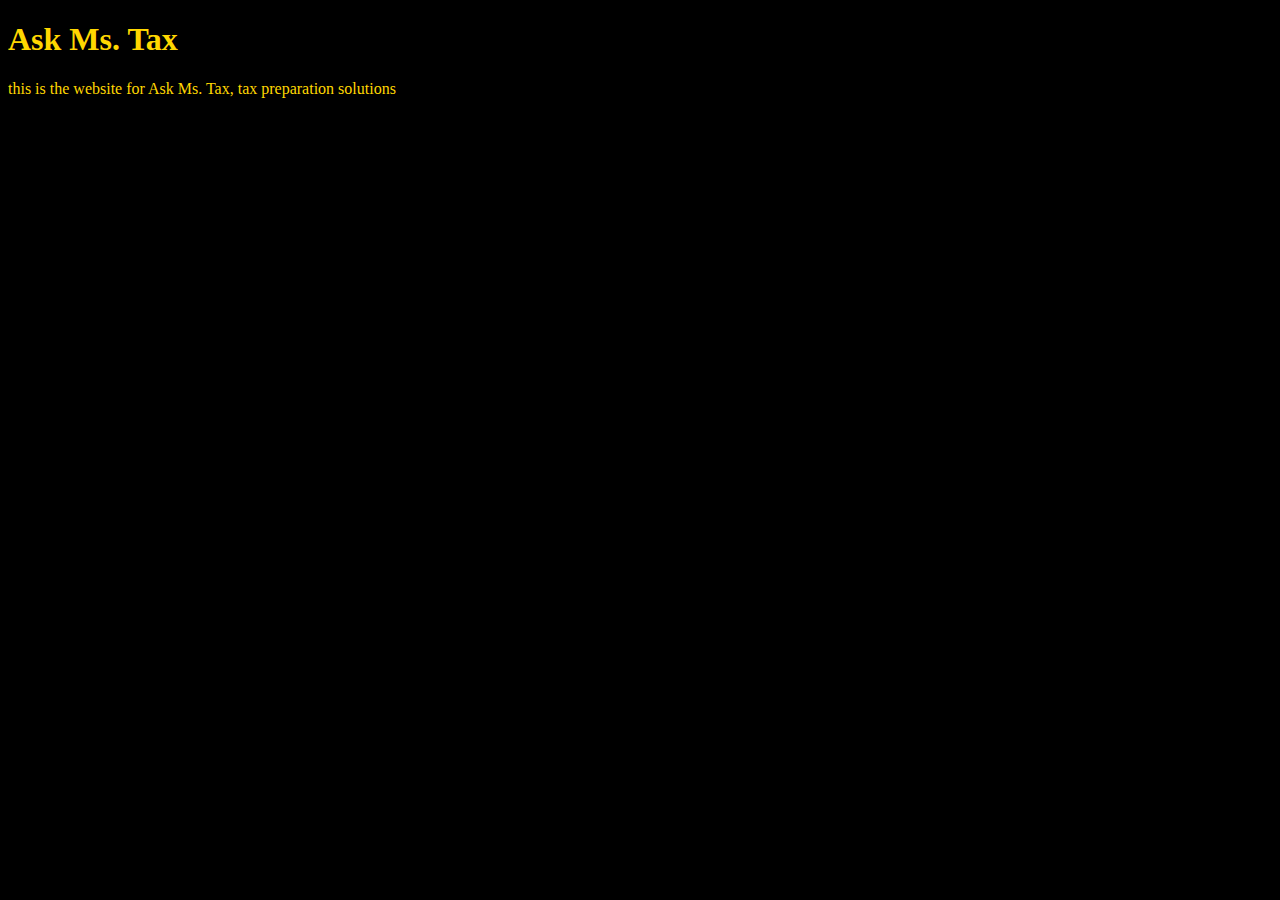
<file: Unit 1/index.html>
<!DOCTYPE html>
<html>
	<head>
		<title>Ask Ms. Tax</title>
		<link rel="stylesheet" type="text/css" href="css/style.css">
	</head>
	<body>
		<h1>Ask Ms. Tax</h1>
		<p>this is the website for Ask Ms. Tax, tax preparation solutions</p>

	</body>
</html>
</file>
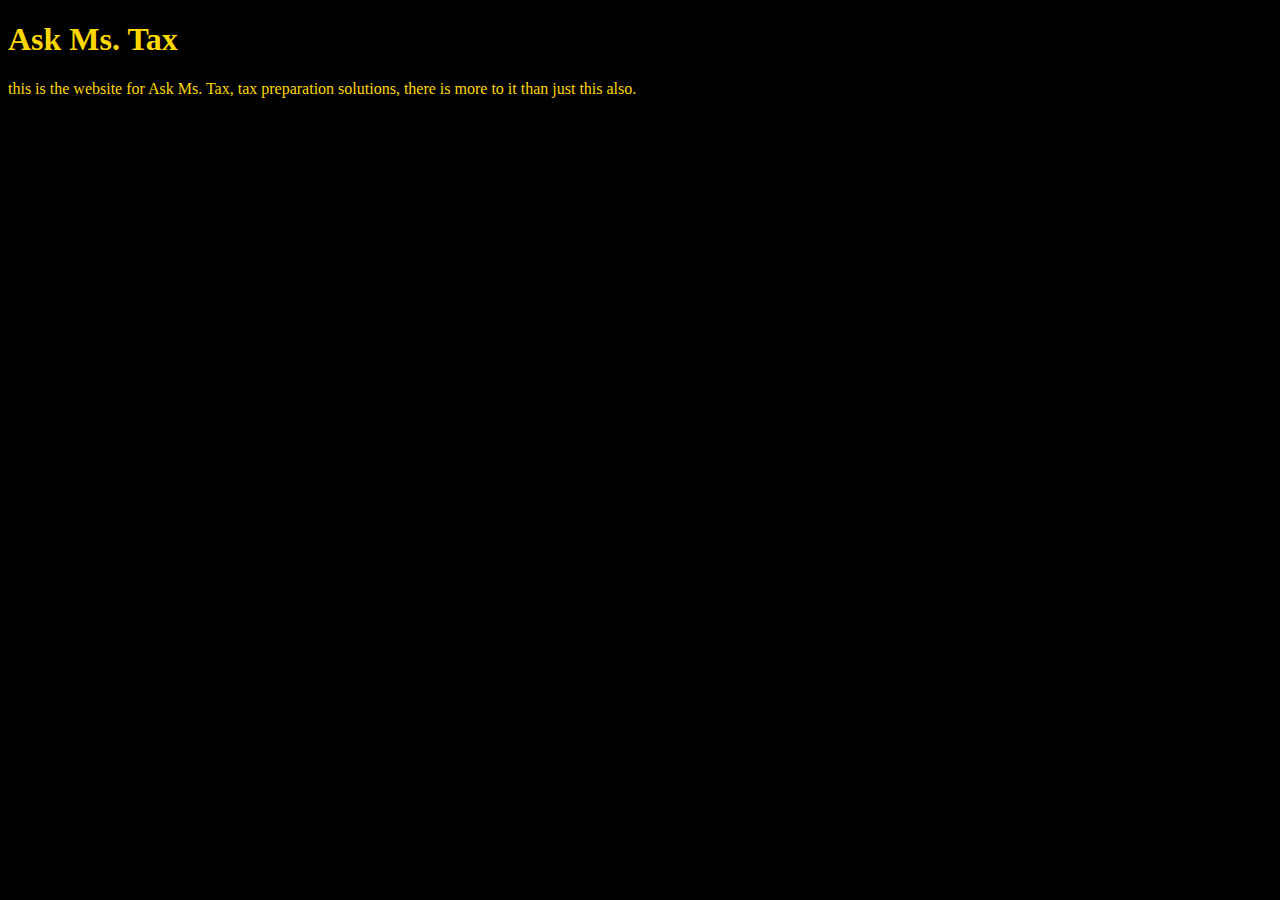
<file: unit_1/index.html>
<!DOCTYPE html>
<html>
	<head>
		<title>Ask Ms. Tax</title>
		<link rel="stylesheet" type="text/css" href="css/style.css">
	</head>
	<body>
		<h1>Ask Ms. Tax</h1>
		<p>this is the website for Ask Ms. Tax, tax preparation solutions, there is more to it than just this also.</p>

	</body>
</html>
</file>
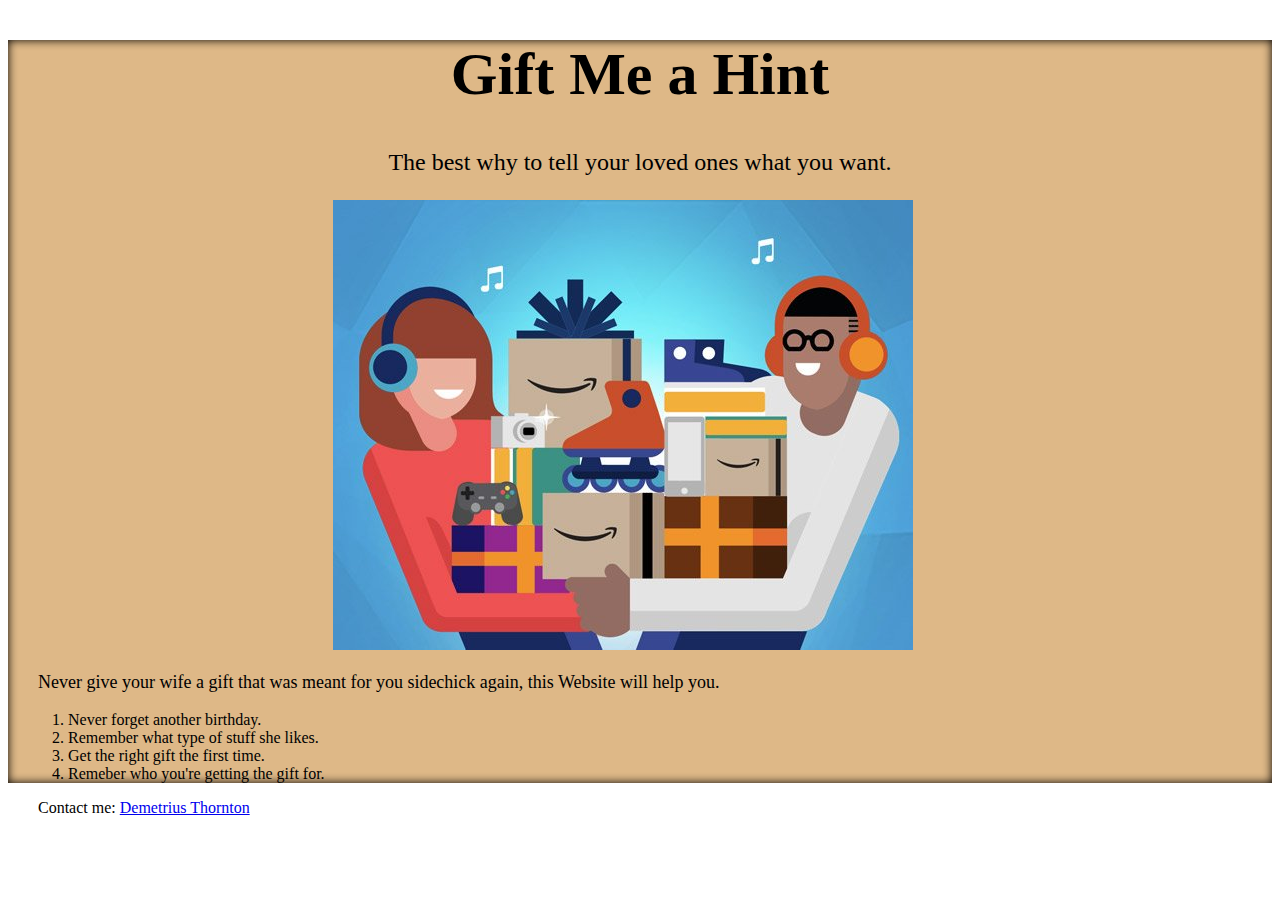
<file: unit_3/index.html>
<!DOCTYPE html>
<html>
<head>
	<title>Gift Me a Hint</title>
	<link rel="stylesheet" type="text/css" href="style.css">
</head>
<body>
	<div class="main">
	<h1>Gift Me a Hint</h1>
	<p id= "slogin">The best why to tell your loved ones what you want.</p>
	<img src="images/gift.jpg" alt="Photo of a gift" title="This is a Gift">
	<p class="section">Never give your wife a gift that was meant for you sidechick again, this Website will help you.
		<ol>
			<li>Never forget another birthday.</li>
			<li>Remember what type of stuff she likes.</li>
			<li>Get the right gift the first time.</li>
			<li>Remeber who you're getting the gift for.</li>
		</ol>
	</p>
</div>
	<p id="contact">Contact me: <a  href="mailto: DemetriusThornton@gmail.com"> Demetrius Thornton </a>
	</p>
</body>
</html>
</file>
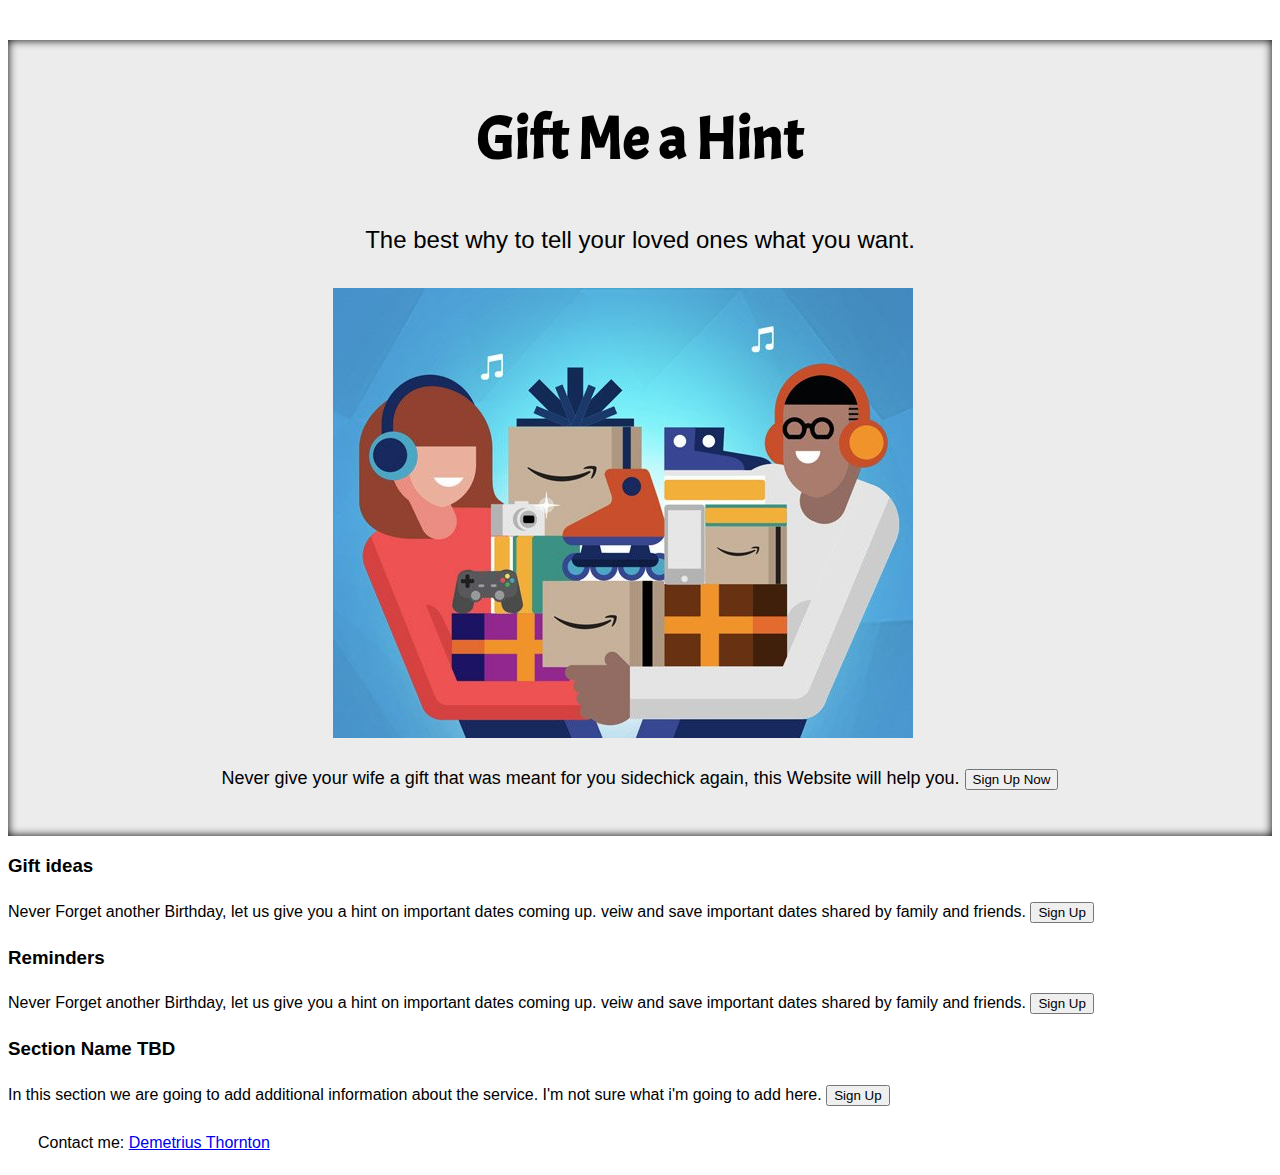
<file: unit_4/index.html>
<!DOCTYPE html>
<html>
<head>
	<title>Gift Me a Hint</title>
	<link rel="stylesheet" type="text/css" href="style.css">
	<style>@import url('https://fonts.googleapis.com/css?family=Acme');
</style> 
</head>
<body>
	<div class="main">
	<h1>Gift Me a Hint</h1>
	<p id= "slogin">The best why to tell your loved ones what you want.</p>
	<img src="images/gift.jpg" alt="Photo of a gift" title="This is a Gift">
	<p class="section">Never give your wife a gift that was meant for you sidechick again, this Website will help you.
		<button>Sign Up Now</button>
	</p>
</div>
	<!--Section 1-->
	<div class="ideas">
		<h3>Gift ideas</h3>
		<body>
			<p>Never Forget another Birthday, let us give you a hint on important dates coming up. veiw and save important dates shared by family and friends.
				<button>Sign Up</button>
			</p>
		</body>

	<!--Section 2-->
	<div class="reminders">
		<h3>Reminders</h3>
		<body>
			<p>Never Forget another Birthday, let us give you a hint on important dates coming up. veiw and save important dates shared by family and friends.
				<button>Sign Up</button>
			</p>
		</body>

	<!--Section 3-->
	<div class="">
		<h3>Section Name TBD</h3>
		<body>
			<p>In this section we are going to add additional information about the service. I'm not sure what i'm going to add here.
				<button>Sign Up</button>
			</p>

		<!-- Footer -->
	<p id="contact">Contact me: <a  href="mailto: DemetriusThornton@gmail.com"> Demetrius Thornton </a></p>
		</body>

	</div>


	</div>
</body>
</html>
</file>
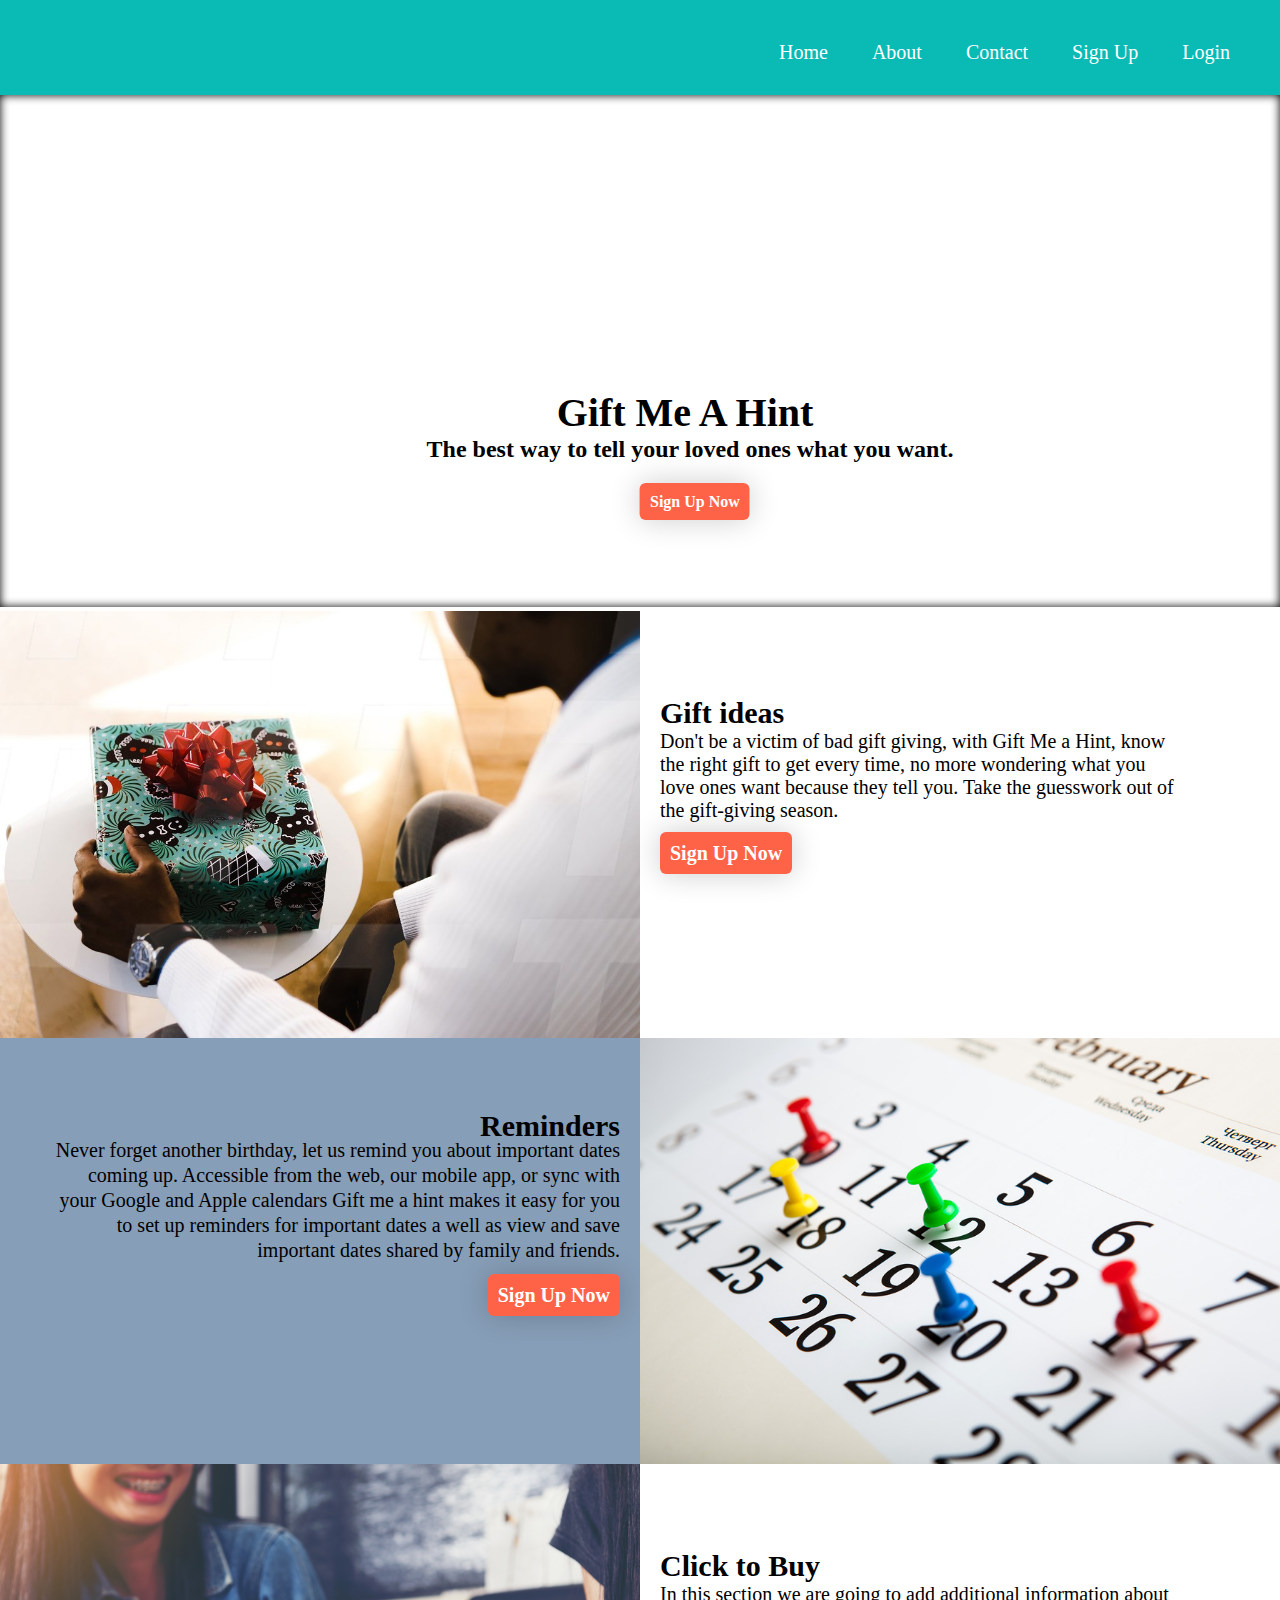
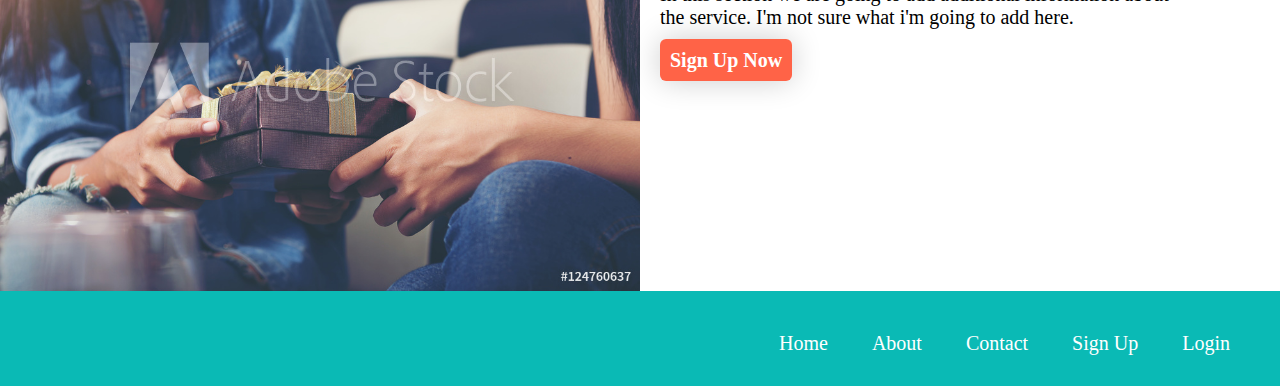
<file: unit_6/index.html>
<!DOCTYPE html>
<html>
<head>
	<title>Gift Me A Hint</title>
	 <!-- <link rel="stylesheet" type="text/css" href="css/reset.css"> -->
	<link rel="stylesheet" type="text/css" href="style.css">
</head>

<body>
	<div wrapper>
	<header> 
		<nav>
			<a href="#">Home</a>
			<a href ="#">About</a>
			<a href="#">Contact</a>
			<a href="#">Sign Up</a>
			<a href="#">Login</a>
		</nav>

	</header>

	<!-- Hero Section -->
	<section class="hero clearfix">
		<div class="herotext">
			<!--<img src="https://s3.us-east-2.amazonaws.com/ga-class-images/hero.jpg"> --> 
			<h1>Gift Me A Hint</h1>
			<p id="tagline">The best way to tell your loved ones what you want.</p>
			<!--<p id="htext">Give the right gift the first time. Gift Me a Hint helps you tell you to tell your loved ones what to buy 1and helps you discover the types of things your loved ones would like for a gift. Sign up and quick and easy. start shopping for your family and friends today.</p>-->
			<div class="herobtn">
				<a href="#" class="cta" id="herocta">Sign Up Now</a> 
			</div>
		</div>
	</section>

	<section class="gift clearfix">
			<img class="giftimg" src="images/TONL-0299WM_1024x1024.jpg"> 
			<div class="giftblurb" id="gift" >
				<h2>Gift ideas</h2>
				<p>Don't be a victim of bad gift giving, with Gift Me a Hint, know the right gift to get every time, no more wondering what you love ones want because they tell you. Take the guesswork out of the gift-giving season.</p>
				<div class="btn"><a href="#" class="cta">Sign Up Now</a> </div>
			</div>
	</Section>


	<!--Section 2-->
	<section class="reminder clearfix">	
			<img id="reminderimg" src="images/reminder.jpg">
			<div class="reminderblurb" id="reminder">
				<h2>Reminders</h2>
				<p>Never forget another birthday, let us remind you about important dates coming up. Accessible from the web, our mobile app, or sync with your Google and Apple calendars Gift me a hint makes it easy for you to set up reminders for important dates a well as view and save important dates shared by family and friends.</p>
				<div class="btn"><a href="#" class="cta">Sign Up Now</a>
				</div>
			</div>
	</section>



	<!--Section 3-->	
	<section class="buy clearfix">
	<img id="buyimg" src="images/AdobeStock_124760637_Preview.jpeg">
	<div class="buyblurb" id="buy">
		<h2>Click to Buy</h2>
		<p>In this section we are going to add additional information about the service. I'm not sure what i'm going to add here.</p>
		<div class="btn">
		<a href="#" class="cta">Sign Up Now</a>
		</div>
	</div>
	</section>

	<footer>
		<nav>
				<a href="#">Home</a>
				<a href="#">About</a>
				<a href="#">Contact</a>
				<a href="#">Sign Up</a>
				<a href="#">Login</a>
		</nav>

	</footer>
	</div>
</body>
</html>
</file>
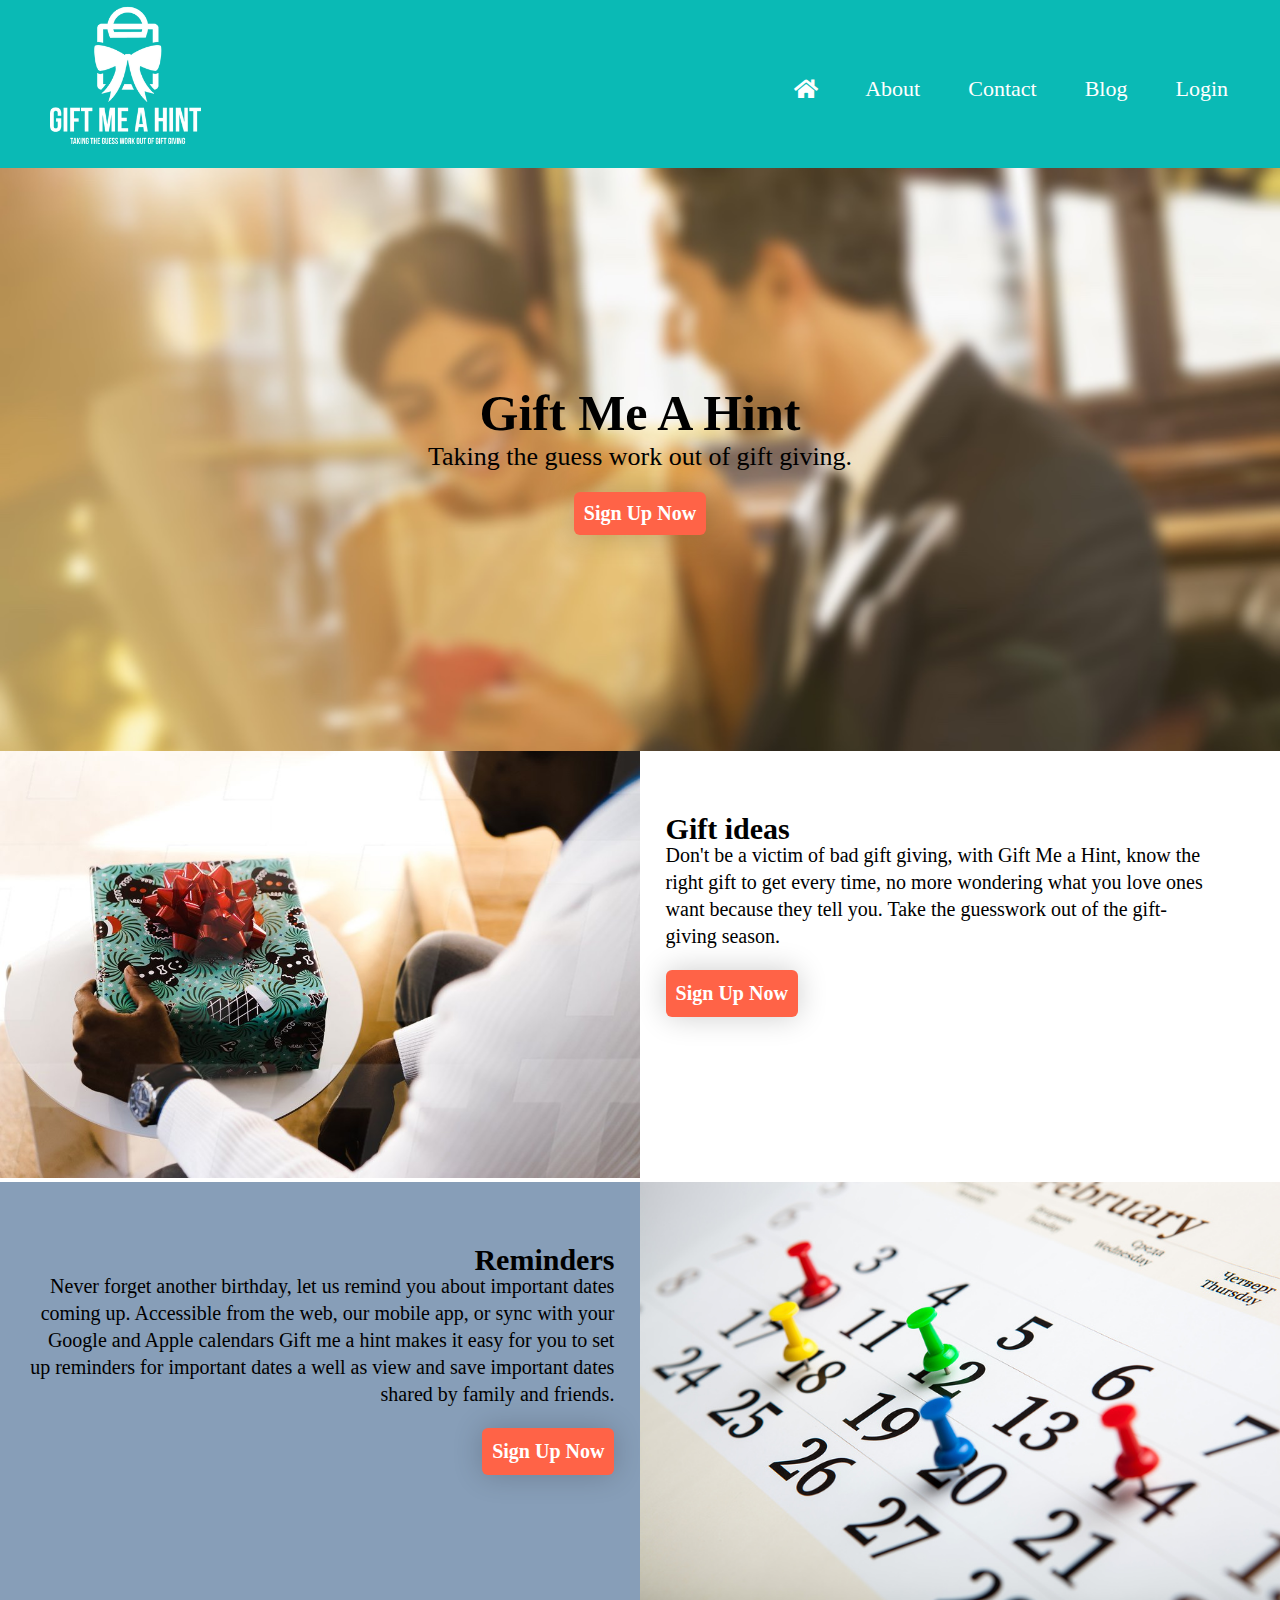
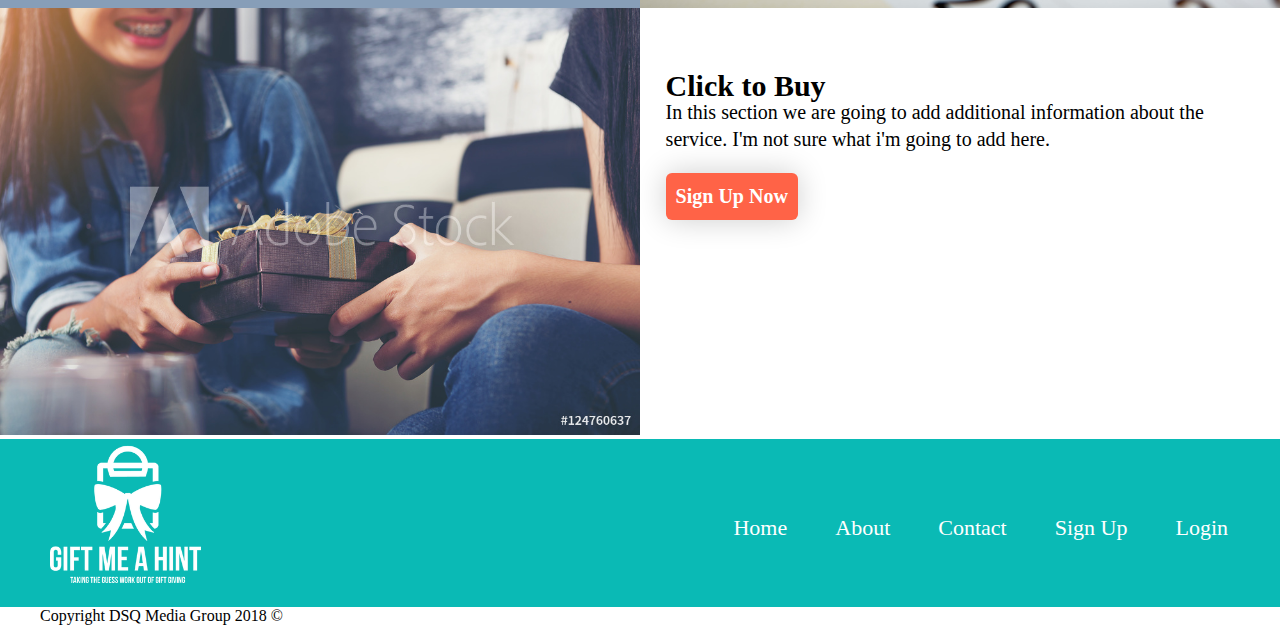
<file: Unit_8/index.html>
<!DOCTYPE html>
<html>
<head>
	<title>Gift Me A Hint</title>
	<link rel="stylesheet" type="text/css" href="style.css">
	<link href="https://use.fontawesome.com/releases/v5.0.2/css/all.css" rel="stylesheet">
	<meta name="viewport" content="width=device-width, initial-scale=1">
</head>

<body>
		<header>
		<a href="#"> <img class="navimg" src="images/logo1.png"></a>
		<nav class="clearfix">
			<a href="#" i class="fas fa-home fa-lg"></i></a>
			<a href="#">About</a>
			<a href="#">Contact</a>
			<a href="#">Blog</a>
			<a href="#">Login</a>
		</nav>
		</header>


	<main class="clearfix">
	<!-- Hero Section -->
	<section class="hero">
		<div class="herotext">
		<h1>Gift Me A Hint</h1>
		<p id="tagline">Taking the guess work out of gift giving.</p>
		<a href="#" class="cta" id="herocta">Sign Up Now</a>
		</div>
	</section>

	<section class="gift clearfix">
		<img class="giftimg blurbimg"" src="images/TONL-0299WM_1024x1024.jpg">
		<div class="giftblurb blurb" id="gift" >
		<h2>Gift ideas</h2>
		<p>Don't be a victim of bad gift giving, with Gift Me a Hint, know the right gift to get every time, no more wondering what you love ones want because they tell you. Take the guesswork out of the gift-giving season.</p>
		<a href="#" class="cta">Sign Up Now</a>
		</div>
	</Section>


	<!--Section 2-->
	<section class="reminder clearfix">
		<img class="blurbimg" id="reminderimg" src="images/reminder.jpg">
		<div class="reminderblurb blurb" id="reminder">
		<h2>Reminders</h2>
		<p>Never forget another birthday, let us remind you about important dates coming up. Accessible from the web, our mobile app, or sync with your Google and Apple calendars Gift me a hint makes it easy for you to set up reminders for important dates a well as view and save important dates shared by family and friends.</p>
		<a href="#" class="cta">Sign Up Now</a>
		</div>
	</section>



	<!--Section 3-->
	<section class="buy">
	<img class="blurbimg" id="buyimg" src="images/AdobeStock_124760637_Preview.jpeg">
	<div class="buyblurb blurb" id="buy">
		<h2>Click to Buy</h2>
		<p>In this section we are going to add additional information about the service. I'm not sure what i'm going to add here.</p>
		<a href="#" class="cta">Sign Up Now</a>
	</div>
	</section>
	</main>

	<footer>
		<a href="#"> <img class="navimg" src="images/logo1.png"></a>
		<nav class="footernav">
			<a href="#">Home</a>
			<a href="#">About</a>
			<a href="#">Contact</a>
			<a href="#">Sign Up</a>
			<a href="#">Login</a>
		</nav>


		<div class="footertext" style="padding-left: 40px">
		<p> Copyright DSQ Media Group 2018 &copy</p>
		</div>

	</footer>
	</div>
</body>
</html>
</file>
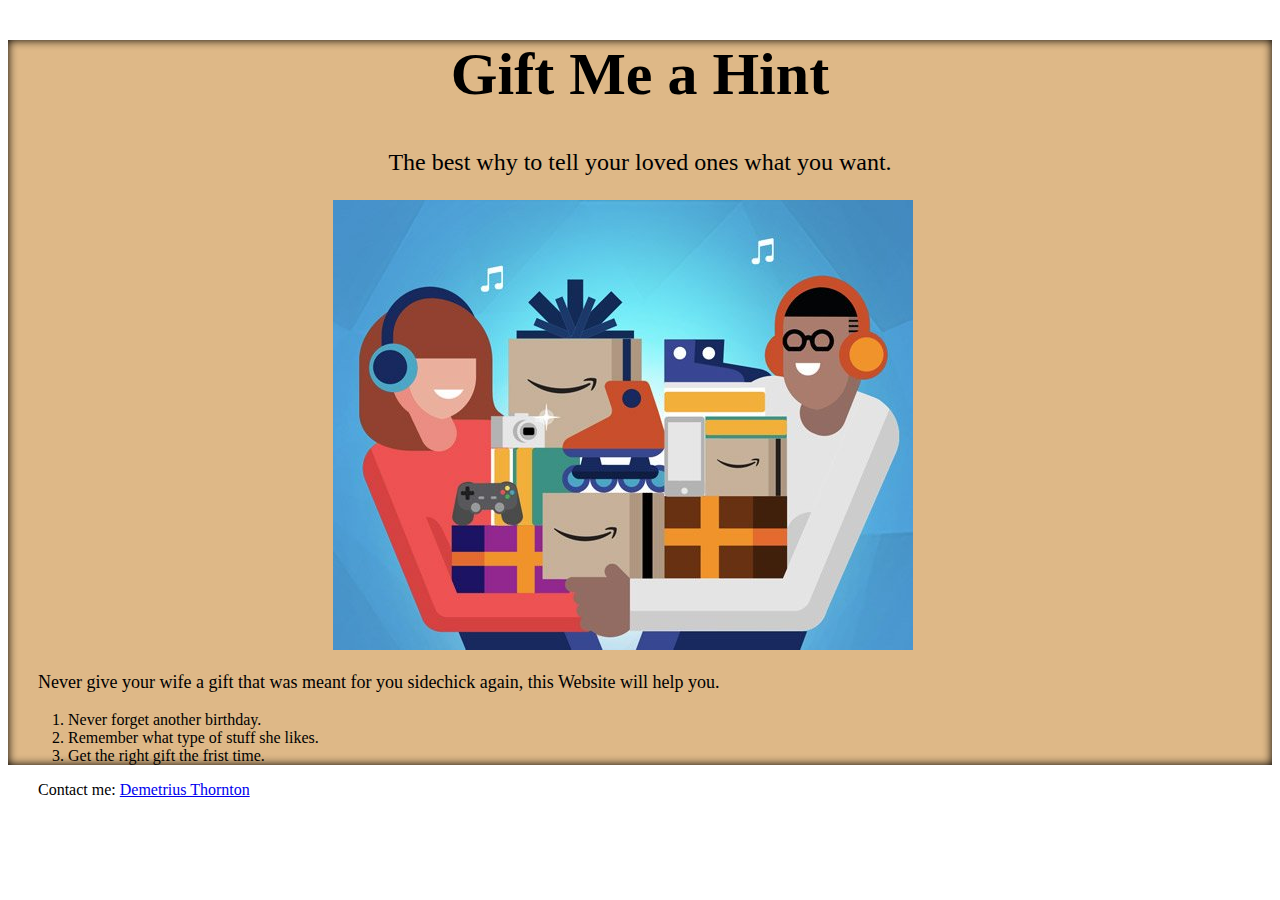
<file: unit_3/gift me a hint.html>
<!DOCTYPE html>
<html>
<head>
	<title>Gift Me a Hint</title>
	<link rel="stylesheet" type="text/css" href="style.css">
</head>
<body>
	<div class="main">
	<h1>Gift Me a Hint</h1>
	<p id= "slogin">The best why to tell your loved ones what you want.</p>
	<img src="images/gift.jpg" alt="Photo of a gift" title="This is a Gift">
	<p class="section">Never give your wife a gift that was meant for you sidechick again, this Website will help you.
		<ol>
			<li>Never forget another birthday.</li>
			<li>Remember what type of stuff she likes.</li>
			<li>Get the right gift the frist time.</li>
		</ol>
	</p>
</div>
	<p id="contact">Contact me: <a  href="mailto: DemetriusThornton@gmail.com"> Demetrius Thornton </a>
	</p>
	<a href=""></a>
</body>
</html>
</file>
<file: Unit 1/css/style.css>
body {

	background-color: black;
}

h1, p {
	color:gold;
}
</file>
<file: unit_1/css/style.css>
body {

	background-color: black;
}

h1, p {
	color:gold;
}
</file>
<file: unit_3/style.css>
h1 {
	text-align: center;
	font-size: 60px;  
}

#slogin {
	text-align: center;
	font-size: 24px;
	padding-bottom: : 60px;
}

img {
	padding-left: 325px;

}

.section {
	font-size: 18px;
	padding-left: 30px;
}

#contact {
	padding-left: 30px; 
}

.main
	{
		background-color: #DEB887;
		box-shadow: inset 0 0 10px #000000;
	}

ol{
	font-size: 16px;
	padding-left: 60px;

}
</file>
<file: unit_4/style.css>
h1 {
	font-family: 'Acme', sans-serif;
	font-size: 60px; 
	padding-top: 60px;
	text-align: center;
	 
}

h3 {
	font-family: 'Lato', sans-serif;
}

p {
    font-family: 'Lato', sans-serif;
		font-weight; 40px;
		line-height: 2em; 
}

#slogin {
	text-align: center;
	font-size: 24px;
	padding-bottom: : 80px;
}

img {
	padding-left: 325px;
	align-content: center;

}

.section {
	font-size: 18px;
	text-align: center;
	padding-bottom: 40px;
}

#contact {
	padding-left: 30px; 
}

.main
	{
		background-color: #ECECEC;
		box-shadow: inset 0 0 10px #000000;
	}

ol{
	font-size: 16px;
	padding-left: 60px;
	padding-bottom: 60px;

}
</file>
<file: unit_6/style.css>
@import url('https://fonts.googleapis.com/css?family=Acme|Lato');


*{ margin:0; padding:0; box-sizing:border-box;}

img {
		width:50%;
	}



.wrapper {
		max-width: 1920px;
	}

nav	{
		background-color: #0abab5;
		padding: 20px 30px 10px 0;
		margin-bottom: 10px auto;
		text-align:right;
	}

nav a { 
		color: white;
		margin: 1em;
		font-size: 20px;
		text-decoration: none;
		display: inline-block;
		padding: 1px 0;
	} 

nav a:hover {
		background-color: tomato;
		padding: 1px 0;
	}

a:hover {
		color: #343D47;
	}


/* Gift Section */
.gift img {
		float: left;
		*margin:20px 0 0 0;
	}

.giftblurb {	
		font-size: 20px;
		float: left;
		padding-left:20px;
		padding-right: 100px;
		margin: 85px 0;
		width: 50%;
	}


.btn {
		margin-top: 20px;
	}


.reminder {
		float: right;
		display: inline-block;
		background-color: #879EB8;
		margin:auto;
	
	}

.reminder img {
		float: right;
		margin: 0px, 10px;
	} 


.reminderblurb {
		padding-top: 75px;
		padding-right: 20px;
		padding-left: 50px;
		font-size: 20px;
		text-align: right;
		width: 50%;
		margin-right: 10px;
		line-height: 1.25em
	}

.buy img {
	float: left;
	margin:0px 0 0 0;
	
	}

.buyblurb {	
		font-size: 20px;
		float: left;
		padding-left:20px;
		padding-right: 100px;
		margin: 85px 0;
		width: 50%;
	}

.btn {
		margin-top: 20px;
	}


#slogin {
		display: block;
		text-align: center;
		font-size: 26px;
		padding-bottom: 80px;
	}

#htext	{
		display: block;
		margin: 20px;
		font-size: 18px;
		padding: 0px 100px;

	}

#contact {
		padding-left: 30px; 
	}

.hero {	
		background-image: url(https://s3.us-east-2.amazonaws.com/ga-class-images/hero.jpg);
		background-size: cover;
		background-position: center;
		box-shadow: inset 0 0 10px;
		display: inline-block;
		padding-bottom: 350px;
		padding:20% 50%;
	}


.cta {
		background-color: tomato;
		padding: 10px;
		text-decoration: none;
		color: white;
		font-weight: bold;
		text-align: center;
		border-radius: 6px;
		box-shadow: 0px 0px 30px 0px rgba(0,0,0,0.2);
	}

.herobtn {
		border-radius: 6px;
		margin-top:30px;
		padding-left: 50%;
		position: relative;
	}

.clearfix:after {
		visibility: hidden;
		display: block;
		content: " ";
		clear: both;
		height: 0;
		font-size: 0;
	}

h1	{
	    text-align: center;
	    font-size: 40px;
	    padding-left: 90px;
	}

.herotext {
		color: #000000;
	    position: absolute;
	    top: 50%;
	    left: 50%;
	    transform: translate(-50%, -50%);
	}

p#tagline {
		font-size: 1.5em;
	    font-weight: bold;
	    text-align: center;
	    padding-left: 100px;
}
</file>
<file: Unit_8/style.css>
@import url('https://fonts.googleapis.com/css?family=Acme|Lato');


*{ margin:0; padding:0; box-sizing:border-box;}


.blurbimg {
	max-width: 50%;
	}

nav {
	background-color: #0abab5;
	padding: 20px 30px 10px 0;
	margin-bottom: 10px auto;
	text-align:right;
}

nav a {
	color: white;
	margin: 2.5em 1em;
	font-size: 22px;
	text-decoration: none;
	display: inline-block;
	padding: 1px 0;
}

.fas fa-home fa-lg
	{
font-family: Lato;

	}

.navimg {
	max-height: 9em;
	float: left;
	padding: 5px 0 0 50px;
	position:relative;
}

nav a:hover {
	background-color: tomato;
	padding: 1px 0;
	border-bottom: 2px
}

.hero {
	background-image: url(images/hero2.jpg);
	background-size: cover;
	background-repeat: no-repeat;
	display: inline-block;
	text-align: center;
	font-size: 18px;
	padding: 12em ;
	position: relative;
	width: 100%;
	}

.hero h1{
	font-size: 50px;

}

.hero p {
	font-size: 26px;
}


/* Gift Section */

.giftblurb
	{
		float: right;
		font-size: 20px;
		line-height: 1.35em;
		padding: 5% 5% 5% 2%;
		width: 50%;
	}


.reminder{
	float: right;
	display: inline-block;
	background-color: #879EB8;
}


.reminder img
	{
		float: right;
	}

.reminderblurb
	{
		font-size: 20px;
		line-height: 1.35em;
		padding: 5% 2% 0;
		text-align: right;
		width: 50%;
	}

.buy {
	float: left;
	display: inline-block;
	margin: auto;
}


.buyblurb
	{
		float: right;
		font-size: 20px;
		line-height: 1.35em;
		padding: 5% 2% 0;
		width: 50%;
	}


#slogin {
	display: block;
	text-align: center;
	font-size: 26px;
	padding-bottom: 80px;
}

#contact {
	padding-left: 30px;
}

/*.herotext {
	display: inline-block;
	font-size: 22px;
	text-shadow: 20px;
	color: #000000;
	text-align: center;
}
*/
.cta {
	display: inline-block;
	background-color: tomato;
	padding: 10px;
	text-decoration: none;
	color: white;
	font-size: 20px;
	font-weight: bold;
	text-align: center;
	border-radius: 6px;
	box-shadow: 0px 0px 30px 0px rgba(0,0,0,0.2);
	margin-top: 20px;
}

.clearfix:after {
  visibility: hidden;
  display: block;
  content: " ";
  clear: both;
  height: 0;
  font-size: 0;
}

/*
h1 {
    text-align: center;
    font-size: 40px;
    padding-left: 90px;
}*/
/*
.herotext
{
	color: #000000;
    position: absolute;
    top: 50%;
    left: 50%;
    transform: translate(-50%, -50%);
}
*/



@media only screen and (max-width: 950px) {

	img {
		max-width: 100%;
}
 nav{
 	im
 }



.hero {
	background-image: url(images/hero2.jpg);
	background-size: cover;
	background-repeat: no-repeat;
	display: inline-block;
	text-align: center;
	font-size: 18px;
	padding: 8em;
	position: relative;
	width: 100%;
	}


	.herotext {
	ont-size: 18px;
	padding-top: 10px;
	position: relative;
	margin: auto;
	font-size: 20px;
}

	h1 {

		text-align: center;
   		font-size: 20px;
    	/*padding-left: 90px;*/
	}


	.blurb {
		font-size: 18px;
		width: 50%;
	 }
 }

@media only screen and (max-width:852px)
{
.blurb {
		font-size: 16px;
		width: 50%;
	 }

.hero {
		background-image: url(images/hero.jpg);
		background-size: cover;
		background-repeat: no-repeat;
		display: inline-block;
		text-align: center;
		font-size: 18px;
		padding: 8em ;
		position: relative;
		width: 100%;
		}

		.navimg{
		max-width: 5px;
		display: inline-block;

	}

 }

@media only screen and (max-width: 764px)

{
	.blurb {
		float: none;
		text-align: left;
		font-size: 20px;
		min-width: 100%;
		padding-bottom: 1.25em;
		padding:1.25em 20px;
	}

	.hero {
		background-image: url(images/hero.jpg);
		background-size: cover;
		background-repeat: no-repeat;
		display: inline-block;
		text-align: center;
		font-size: 18px;
		padding: 8em ;
		position: relative;
		width: 100%;
	}

	.cta{
		position: relative;
	}

	h2 {
		text-align: center;
	}

	img {
		min-width: 100%;
	}

	nav a {
		font-size: 20px;

	}

	.navimg{
		max-width: 5px;
		display: inline-block;

	}

}

@media only screen and (max-width: 600px)

{
	.blurb {
		float: none;
		text-align: left;
		font-size: 20px;
		min-width: 100%;
		padding-bottom: 1.25em;
		padding:1.25em 20px;

	}

	.hero {
		background-image: url(images/hero.jpg);
		background-size: cover;
		background-repeat: no-repeat;
		display: inline-block;
		text-align: center;
		padding: 5em ;
		position: relative;
		width: 100%;
	}

	.hero p {
		font-size: 16px
		display: block;
	}


	.cta{
		position: relative;
	}

	h2 {
		text-align: center;
	}

	img {
		min-width: 100%;
	}

	nav a {
		font-size: 18px;

	}

	.navimg{
		max-width: 5px;
		display: inline-block;

	}


}
</file>
